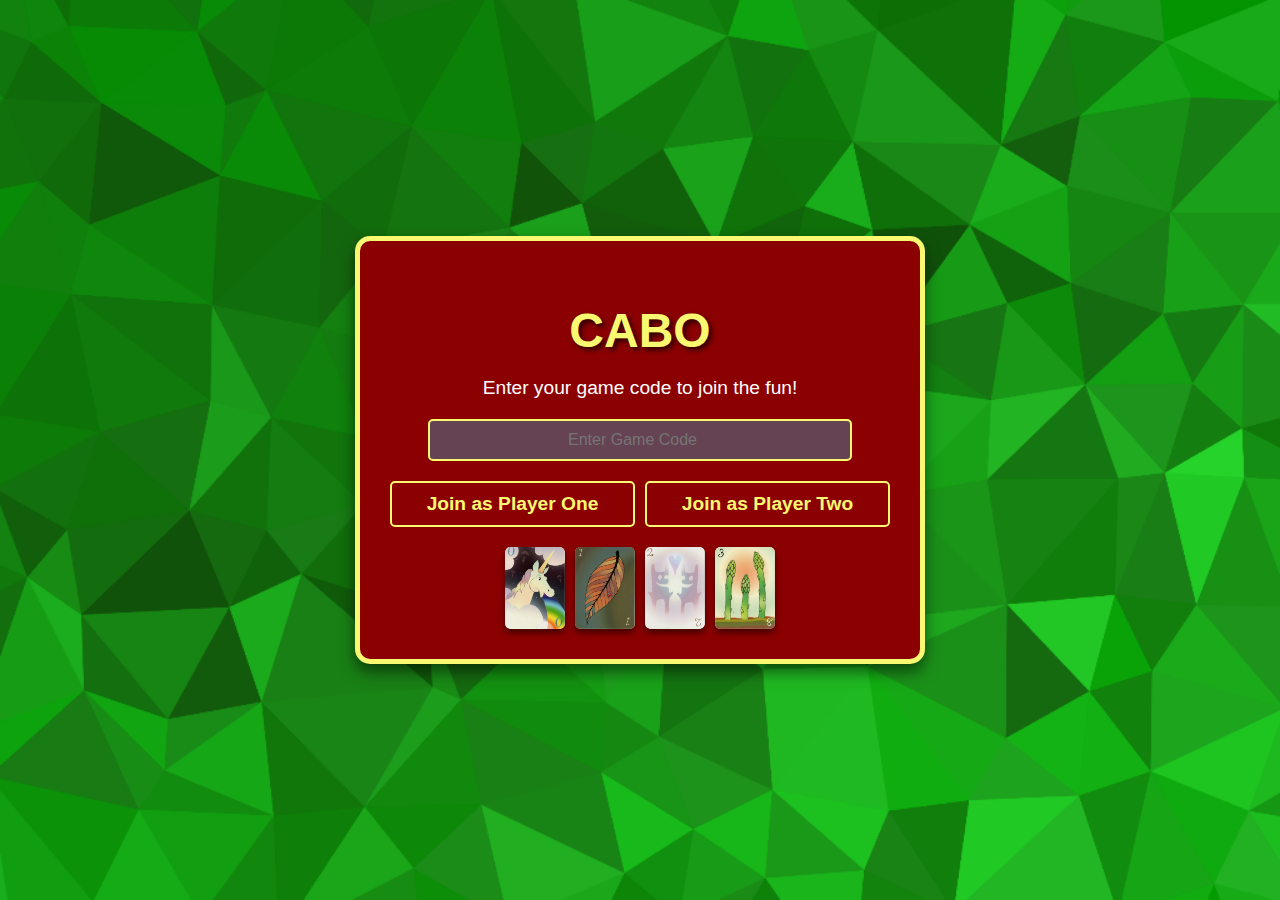
<file: cabo-landing.html>
<!DOCTYPE html>
<html lang="en">
<head>
    <meta charset="UTF-8">
    <meta name="viewport" content="width=device-width, initial-scale=1.0">
    <title>Cabo | Join Game</title>
    <link rel="stylesheet" href="landing-style.css">
</head>
<body>
    <div class="container">
        <div class="header">
            <h1>CA<span style="color: #f9f871;">BO</span></h1>
            <p>Enter your game code to join the fun!</p>
        </div>
        <div class="form-container">
            <form id="joinForm">
                <input type="number" id="gameCode" placeholder="Enter Game Code" min="0" required>
                <div class="button-group">
                    <button type="button" id="joinPlayerOne">Join as Player One</button>
                    <button type="button" id="joinPlayerTwo">Join as Player Two</button>
                </div>
            </form>
        </div>
        <div class="image-container">
            <img src="karten/0.png" alt="Card 0">
            <img src="karten/1.png" alt="Card 1">
            <img src="karten/2.png" alt="Card 2">
            <img src="karten/3.png" alt="Card 3">
        </div>
    </div>
</body>
</html>
</file>
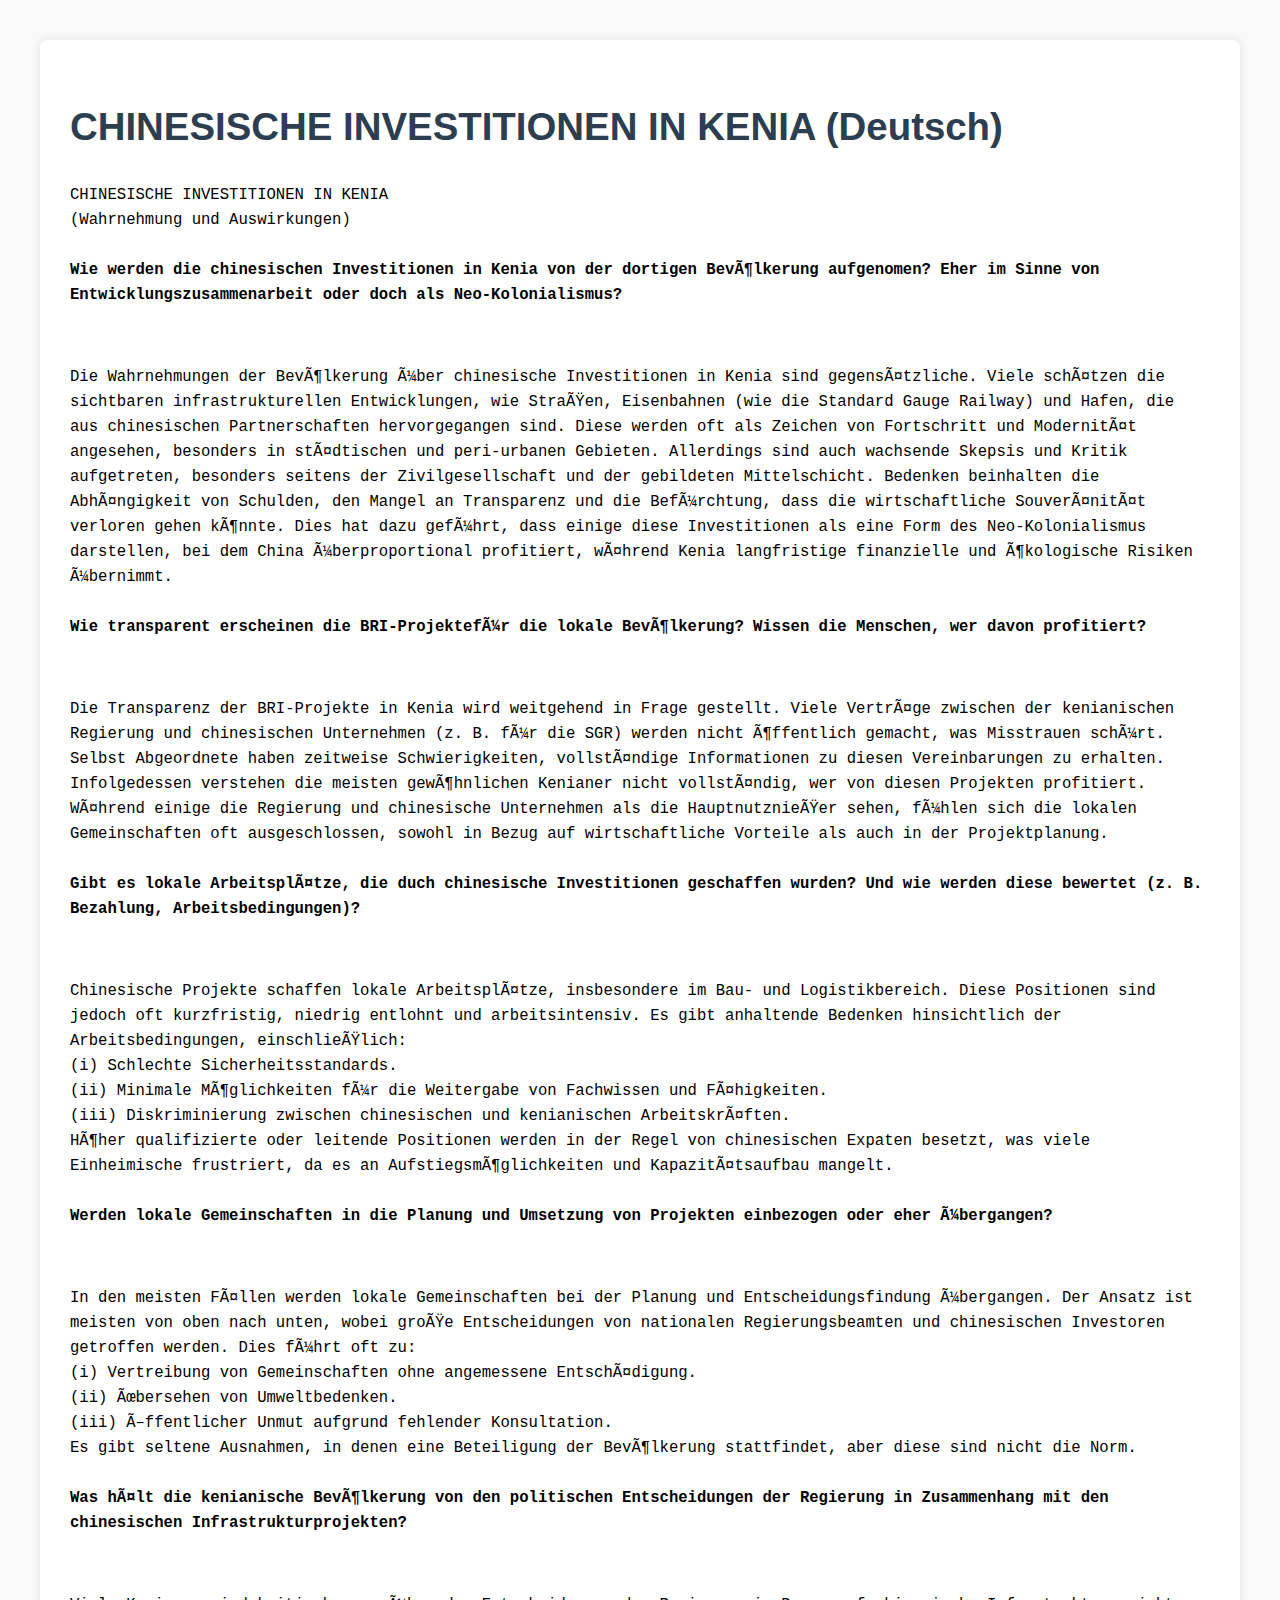
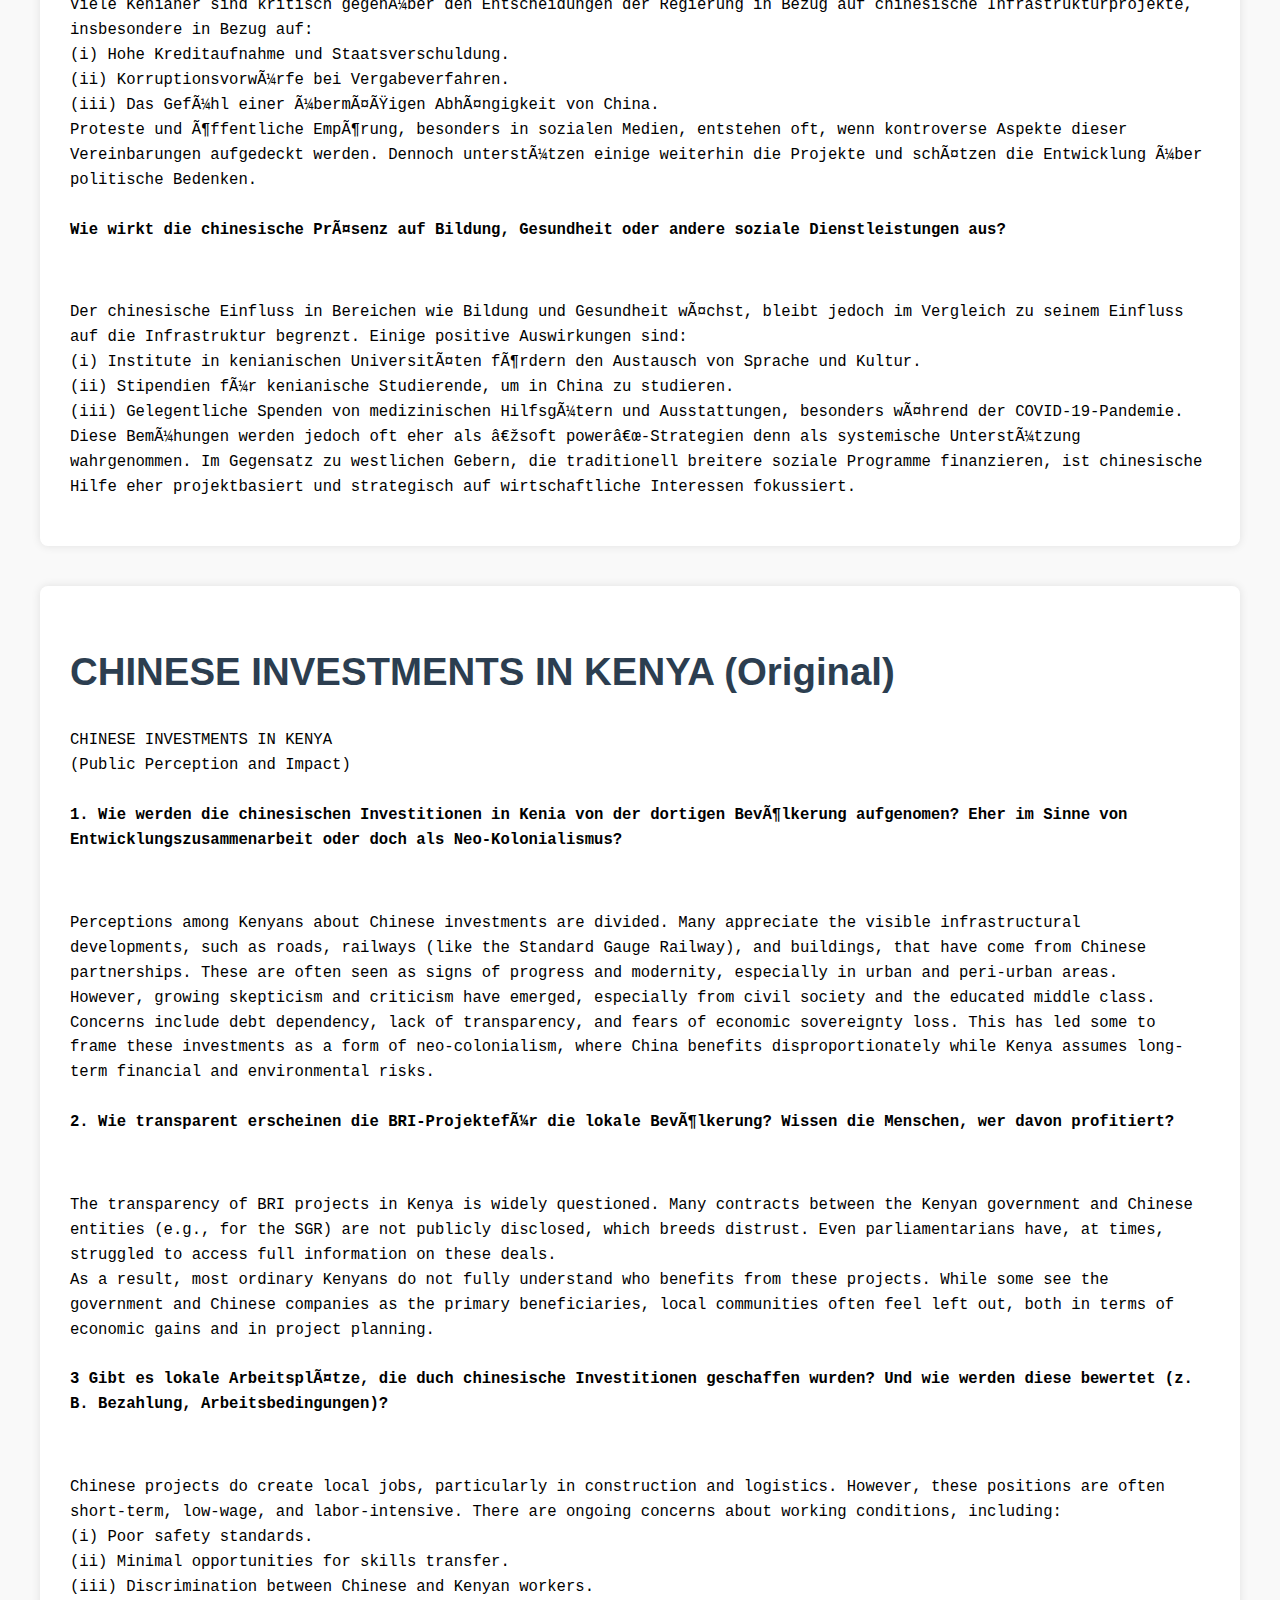
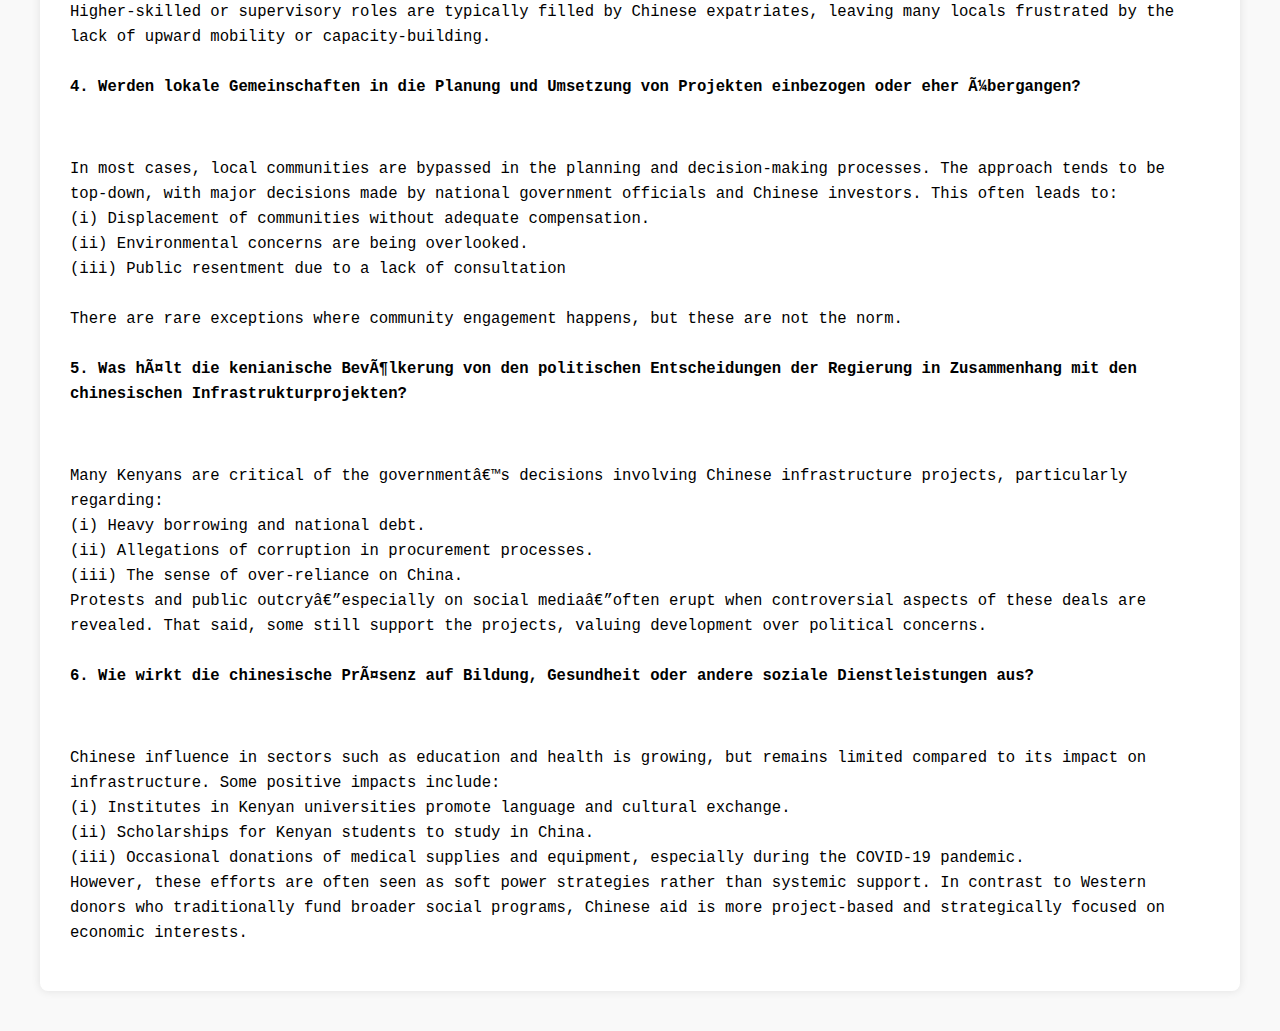
<file: 5PK/Interview_Chinesische_Investitionen_Kenia.html>
<!DOCTYPE html>
<html lang="de">
<head>
  <link rel="icon" href="5PK.ico"
  <meta charset="UTF-8">
  <title>Chinesische Investitionen in Kenia</title>
  <style>
    body {
      font-size: larger;
      font-family: Arial, sans-serif;
      margin: 40px;
      line-height: 1.6;
      background-color: #f9f9f9;
    }
    h1 {
      color: #2c3e50;
    }
    .document {
      background-color: #fff;
      padding: 30px;
      margin-bottom: 40px;
      box-shadow: 0 0 10px rgba(0,0,0,0.1);
      border-radius: 8px;
    }
    pre {
      white-space: pre-wrap;
      word-wrap: break-word;
    }
    pre b { /* Style for bolded questions if needed, though <pre> preserves formatting */
      display: block; /* Ensures the question takes its own line if not already */
      margin-bottom: 0.5em; /* Adds a little space after the question, <pre> might ignore this for newlines */
    }
  </style>
</head>
<body>

  <div class="document">
    <h1>CHINESISCHE INVESTITIONEN IN KENIA (Deutsch)</h1>
    <pre>CHINESISCHE INVESTITIONEN IN KENIA
(Wahrnehmung und Auswirkungen)

<b>Wie werden die chinesischen Investitionen in Kenia von der dortigen Bevölkerung aufgenomen? Eher im Sinne von Entwicklungszusammenarbeit oder doch als Neo-Kolonialismus?</b>

Die Wahrnehmungen der Bevölkerung über chinesische Investitionen in Kenia sind gegensätzliche. Viele schätzen die sichtbaren infrastrukturellen Entwicklungen, wie Straßen, Eisenbahnen (wie die Standard Gauge Railway) und Hafen, die aus chinesischen Partnerschaften hervorgegangen sind. Diese werden oft als Zeichen von Fortschritt und Modernität angesehen, besonders in städtischen und peri-urbanen Gebieten. Allerdings sind auch wachsende Skepsis und Kritik aufgetreten, besonders seitens der Zivilgesellschaft und der gebildeten Mittelschicht. Bedenken beinhalten die Abhängigkeit von Schulden, den Mangel an Transparenz und die Befürchtung, dass die wirtschaftliche Souveränität verloren gehen könnte. Dies hat dazu geführt, dass einige diese Investitionen als eine Form des Neo-Kolonialismus darstellen, bei dem China überproportional profitiert, während Kenia langfristige finanzielle und ökologische Risiken übernimmt.

<b>Wie transparent erscheinen die BRI-Projektefür die lokale Bevölkerung? Wissen die Menschen, wer davon profitiert?</b>

Die Transparenz der BRI-Projekte in Kenia wird weitgehend in Frage gestellt. Viele Verträge zwischen der kenianischen Regierung und chinesischen Unternehmen (z. B. für die SGR) werden nicht öffentlich gemacht, was Misstrauen schürt. Selbst Abgeordnete haben zeitweise Schwierigkeiten, vollständige Informationen zu diesen Vereinbarungen zu erhalten. Infolgedessen verstehen die meisten gewöhnlichen Kenianer nicht vollständig, wer von diesen Projekten profitiert. Während einige die Regierung und chinesische Unternehmen als die Hauptnutznießer sehen, fühlen sich die lokalen Gemeinschaften oft ausgeschlossen, sowohl in Bezug auf wirtschaftliche Vorteile als auch in der Projektplanung.

<b>Gibt es lokale Arbeitsplätze, die duch chinesische Investitionen geschaffen wurden? Und wie werden diese bewertet (z. B. Bezahlung, Arbeitsbedingungen)?</b>

Chinesische Projekte schaffen lokale Arbeitsplätze, insbesondere im Bau- und Logistikbereich. Diese Positionen sind jedoch oft kurzfristig, niedrig entlohnt und arbeitsintensiv. Es gibt anhaltende Bedenken hinsichtlich der Arbeitsbedingungen, einschließlich:
(i) Schlechte Sicherheitsstandards.
(ii) Minimale Möglichkeiten für die Weitergabe von Fachwissen und Fähigkeiten.
(iii) Diskriminierung zwischen chinesischen und kenianischen Arbeitskräften.
Höher qualifizierte oder leitende Positionen werden in der Regel von chinesischen Expaten besetzt, was viele Einheimische frustriert, da es an Aufstiegsmöglichkeiten und Kapazitätsaufbau mangelt.

<b>Werden lokale Gemeinschaften in die Planung und Umsetzung von Projekten einbezogen oder eher übergangen?</b>

In den meisten Fällen werden lokale Gemeinschaften bei der Planung und Entscheidungsfindung übergangen. Der Ansatz ist meisten von oben nach unten, wobei große Entscheidungen von nationalen Regierungsbeamten und chinesischen Investoren getroffen werden. Dies führt oft zu:
(i) Vertreibung von Gemeinschaften ohne angemessene Entschädigung.
(ii) Übersehen von Umweltbedenken.
(iii) Öffentlicher Unmut aufgrund fehlender Konsultation.
Es gibt seltene Ausnahmen, in denen eine Beteiligung der Bevölkerung stattfindet, aber diese sind nicht die Norm.

<b>Was hält die kenianische Bevölkerung von den politischen Entscheidungen der Regierung in Zusammenhang mit den chinesischen Infrastrukturprojekten?</b>

Viele Kenianer sind kritisch gegenüber den Entscheidungen der Regierung in Bezug auf chinesische Infrastrukturprojekte, insbesondere in Bezug auf:
(i) Hohe Kreditaufnahme und Staatsverschuldung.
(ii) Korruptionsvorwürfe bei Vergabeverfahren.
(iii) Das Gefühl einer übermäßigen Abhängigkeit von China.
Proteste und öffentliche Empörung, besonders in sozialen Medien, entstehen oft, wenn kontroverse Aspekte dieser Vereinbarungen aufgedeckt werden. Dennoch unterstützen einige weiterhin die Projekte und schätzen die Entwicklung über politische Bedenken.

<b>Wie wirkt die chinesische Präsenz auf Bildung, Gesundheit oder andere soziale Dienstleistungen aus?</b>

Der chinesische Einfluss in Bereichen wie Bildung und Gesundheit wächst, bleibt jedoch im Vergleich zu seinem Einfluss auf die Infrastruktur begrenzt. Einige positive Auswirkungen sind:
(i) Institute in kenianischen Universitäten fördern den Austausch von Sprache und Kultur.
(ii) Stipendien für kenianische Studierende, um in China zu studieren.
(iii) Gelegentliche Spenden von medizinischen Hilfsgütern und Ausstattungen, besonders während der COVID-19-Pandemie.
Diese Bemühungen werden jedoch oft eher als „soft power“-Strategien denn als systemische Unterstützung wahrgenommen. Im Gegensatz zu westlichen Gebern, die traditionell breitere soziale Programme finanzieren, ist chinesische Hilfe eher projektbasiert und strategisch auf wirtschaftliche Interessen fokussiert.</pre>
  </div>

  <div class="document">
    <h1>CHINESE INVESTMENTS IN KENYA (Original)</h1>
    <pre>CHINESE INVESTMENTS IN KENYA
(Public Perception and Impact)

<b>1. Wie werden die chinesischen Investitionen in Kenia von der dortigen Bevölkerung aufgenomen? Eher im Sinne von Entwicklungszusammenarbeit oder doch als Neo-Kolonialismus?</b>

Perceptions among Kenyans about Chinese investments are divided. Many appreciate the visible infrastructural developments, such as roads, railways (like the Standard Gauge Railway), and buildings, that have come from Chinese partnerships. These are often seen as signs of progress and modernity, especially in urban and peri-urban areas.
However, growing skepticism and criticism have emerged, especially from civil society and the educated middle class. Concerns include debt dependency, lack of transparency, and fears of economic sovereignty loss. This has led some to frame these investments as a form of neo-colonialism, where China benefits disproportionately while Kenya assumes long-term financial and environmental risks.

<b>2. Wie transparent erscheinen die BRI-Projektefür die lokale Bevölkerung? Wissen die Menschen, wer davon profitiert?</b>

The transparency of BRI projects in Kenya is widely questioned. Many contracts between the Kenyan government and Chinese entities (e.g., for the SGR) are not publicly disclosed, which breeds distrust. Even parliamentarians have, at times, struggled to access full information on these deals.
As a result, most ordinary Kenyans do not fully understand who benefits from these projects. While some see the government and Chinese companies as the primary beneficiaries, local communities often feel left out, both in terms of economic gains and in project planning.

<b>3 Gibt es lokale Arbeitsplätze, die duch chinesische Investitionen geschaffen wurden? Und wie werden diese bewertet (z. B. Bezahlung, Arbeitsbedingungen)?</b>

Chinese projects do create local jobs, particularly in construction and logistics. However, these positions are often short-term, low-wage, and labor-intensive. There are ongoing concerns about working conditions, including:
(i) Poor safety standards.
(ii) Minimal opportunities for skills transfer.
(iii) Discrimination between Chinese and Kenyan workers.
Higher-skilled or supervisory roles are typically filled by Chinese expatriates, leaving many locals frustrated by the lack of upward mobility or capacity-building.

<b>4. Werden lokale Gemeinschaften in die Planung und Umsetzung von Projekten einbezogen oder eher übergangen?</b>

In most cases, local communities are bypassed in the planning and decision-making processes. The approach tends to be top-down, with major decisions made by national government officials and Chinese investors. This often leads to:
(i) Displacement of communities without adequate compensation.
(ii) Environmental concerns are being overlooked.
(iii) Public resentment due to a lack of consultation

There are rare exceptions where community engagement happens, but these are not the norm.

<b>5. Was hält die kenianische Bevölkerung von den politischen Entscheidungen der Regierung in Zusammenhang mit den chinesischen Infrastrukturprojekten?</b>

Many Kenyans are critical of the government’s decisions involving Chinese infrastructure projects, particularly regarding:
(i) Heavy borrowing and national debt.
(ii) Allegations of corruption in procurement processes.
(iii) The sense of over-reliance on China.
Protests and public outcry—especially on social media—often erupt when controversial aspects of these deals are revealed. That said, some still support the projects, valuing development over political concerns.

<b>6. Wie wirkt die chinesische Präsenz auf Bildung, Gesundheit oder andere soziale Dienstleistungen aus?</b>

Chinese influence in sectors such as education and health is growing, but remains limited compared to its impact on infrastructure. Some positive impacts include:
(i) Institutes in Kenyan universities promote language and cultural exchange.
(ii) Scholarships for Kenyan students to study in China.
(iii) Occasional donations of medical supplies and equipment, especially during the COVID-19 pandemic. 
However, these efforts are often seen as soft power strategies rather than systemic support. In contrast to Western donors who traditionally fund broader social programs, Chinese aid is more project-based and strategically focused on economic interests.</pre>
  </div>

</body>
</html>
</file>
<file: landing-style.css>
body {
    margin: 0;
    padding: 0;
    font-family: 'Arial', sans-serif;
    background: url('pattern.png') no-repeat center center fixed; /* Center the image and prevent tiling */
    background-size: cover; /* Stretch the image to cover the entire screen */
    display: flex;
    justify-content: center;
    align-items: center;
    height: 100vh;
    color: #f9f871; /* Accent yellow for text */
}

.container {
    text-align: center;
    background: #8b0000; /* Dark red background for the container */
    border-radius: 15px;
    box-shadow: 0 8px 15px rgba(0, 0, 0, 0.5);
    padding: 30px;
    width: 90%;
    max-width: 500px;
    border: 5px solid #f9f871; /* Yellow border for emphasis */
}

.header h1 {
    font-size: 3rem;
    color: #f9f871; /* Yellow text for the header */
    margin-bottom: 10px;
    text-shadow: 3px 3px 5px rgba(0, 0, 0, 0.7); /* Bold shadow for text */
}

.header p {
    font-size: 1.2rem;
    color: #ffffff; /* White for the description */
    margin-bottom: 20px;
}

.form-container {
    margin-bottom: 20px;
}

#gameCode {
    width: 80%;
    padding: 10px;
    font-size: 1rem;
    border: 2px solid #f9f871; /* Yellow border */
    border-radius: 5px;
    margin-bottom: 20px;
    background-color: #654353; /* Muted purple background */
    color: #f9f871; /* Yellow text */
    text-align: center;
}

#gameCode:focus {
    outline: none;
    border-color: #db7d3d; /* Orange border on focus */
    background-color: #7e3b47; /* Slightly lighter purple on focus */
}

.button-group {
    display: flex;
    justify-content: space-between;
    gap: 10px;
}

button {
    flex: 1;
    padding: 10px;
    font-size: 1.2rem;
    font-weight: bold;
    color: #f9f871; /* Yellow text */
    background-color: #8b0000; /* Dark red background */
    border: 2px solid #f9f871; /* Yellow border */
    border-radius: 5px;
    cursor: pointer;
    transition: background-color 0.3s ease, transform 0.2s ease;
}

button:hover {
    background-color: #db7d3d; /* Orange on hover */
    transform: scale(1.05); /* Slight zoom effect */
}

.image-container {
    display: flex;
    justify-content: center;
    gap: 10px;
    margin-top: 20px;
}

.image-container img {
    width: 60px;
    height: auto;
    border-radius: 5px;
    box-shadow: 0 4px 6px rgba(0, 0, 0, 0.5);
    transition: transform 0.3s ease;
}

.image-container img:hover {
    transform: rotate(5deg) scale(1.1); /* Slight rotation and zoom on hover */
}

.rules-btn {
    margin-top: 20px;
    padding: 10px 24px;
    font-size: 1.1rem;
    font-weight: bold;
    color: #8b0000;
    background: #f9f871;
    border: 2px solid #db7d3d;
    border-radius: 8px;
    cursor: pointer;
    transition: background 0.2s, color 0.2s, transform 0.2s;
    box-shadow: 0 2px 8px rgba(0,0,0,0.15);
}
.rules-btn:hover {
    background: #db7d3d;
    color: #fffbe7;
    transform: scale(1.05);
}

.rules-modal {
    display: none;
    position: fixed;
    z-index: 10001;
    left: 0; top: 0;
    width: 100vw; height: 100vh;
    background: rgba(0,0,0,0.6);
    justify-content: center;
    align-items: center;
}
.rules-modal-content {
    background: #fffbe7;
    color: #222;
    border-radius: 12px;
    max-width: 600px;
    width: 95%;
    padding: 24px 20px 20px 20px;
    box-shadow: 0 8px 32px rgba(0,0,0,0.4);
    position: relative;
    font-size: 1rem;
    max-height: 80vh;
    overflow-y: auto;
}
.rules-modal-header {
    display: flex;
    justify-content: flex-end;
    align-items: center;
    gap: 8px;
    margin-bottom: 10px;
}
.close {
    font-size: 2rem;
    font-weight: bold;
    color: #db7d3d;
    cursor: pointer;
    margin-right: auto;
}
.flag-btn {
    background: #db7d3d;
    border: solid 2px #db7d3d;
    font-size: 1.1rem;
    padding: 2px 1px;    /* less horizontal padding */
    cursor: pointer;
    transition: transform 0.2s;
    line-height: 1;
    margin-top: 0px; /* no margin */
    margin-left: 20px; /* space between flag and text */
    margin-right: 20px;
    margin-bottom: 0px; /* no margin */
}
.flag-btn:hover {
    transform: scale(1.1); /* slightly less zoom */
    background: #fffbe7;
    color: #db7d3d

}
.flag-btn svg {
    vertical-align: middle;
    border-radius: 3px;
    box-shadow: 0 1px 2px rgba(0,0,0,0.08);
    width: 22px;
    height: 16px;
}
.rules-content {
    text-align: left;
    color: #222;
}
.rules-content h2, .rules-content h3 {
    color: #8b0000;
    margin-top: 1em;
}
.rules-content table {
    width: 100%;
    border-collapse: collapse;
    margin: 1em 0;
}
.rules-content th, .rules-content td {
    border: 1px solid #db7d3d;
    padding: 6px 8px;
    text-align: left;
}
.rules-content th {
    background: #f9f871;
}
</file>
